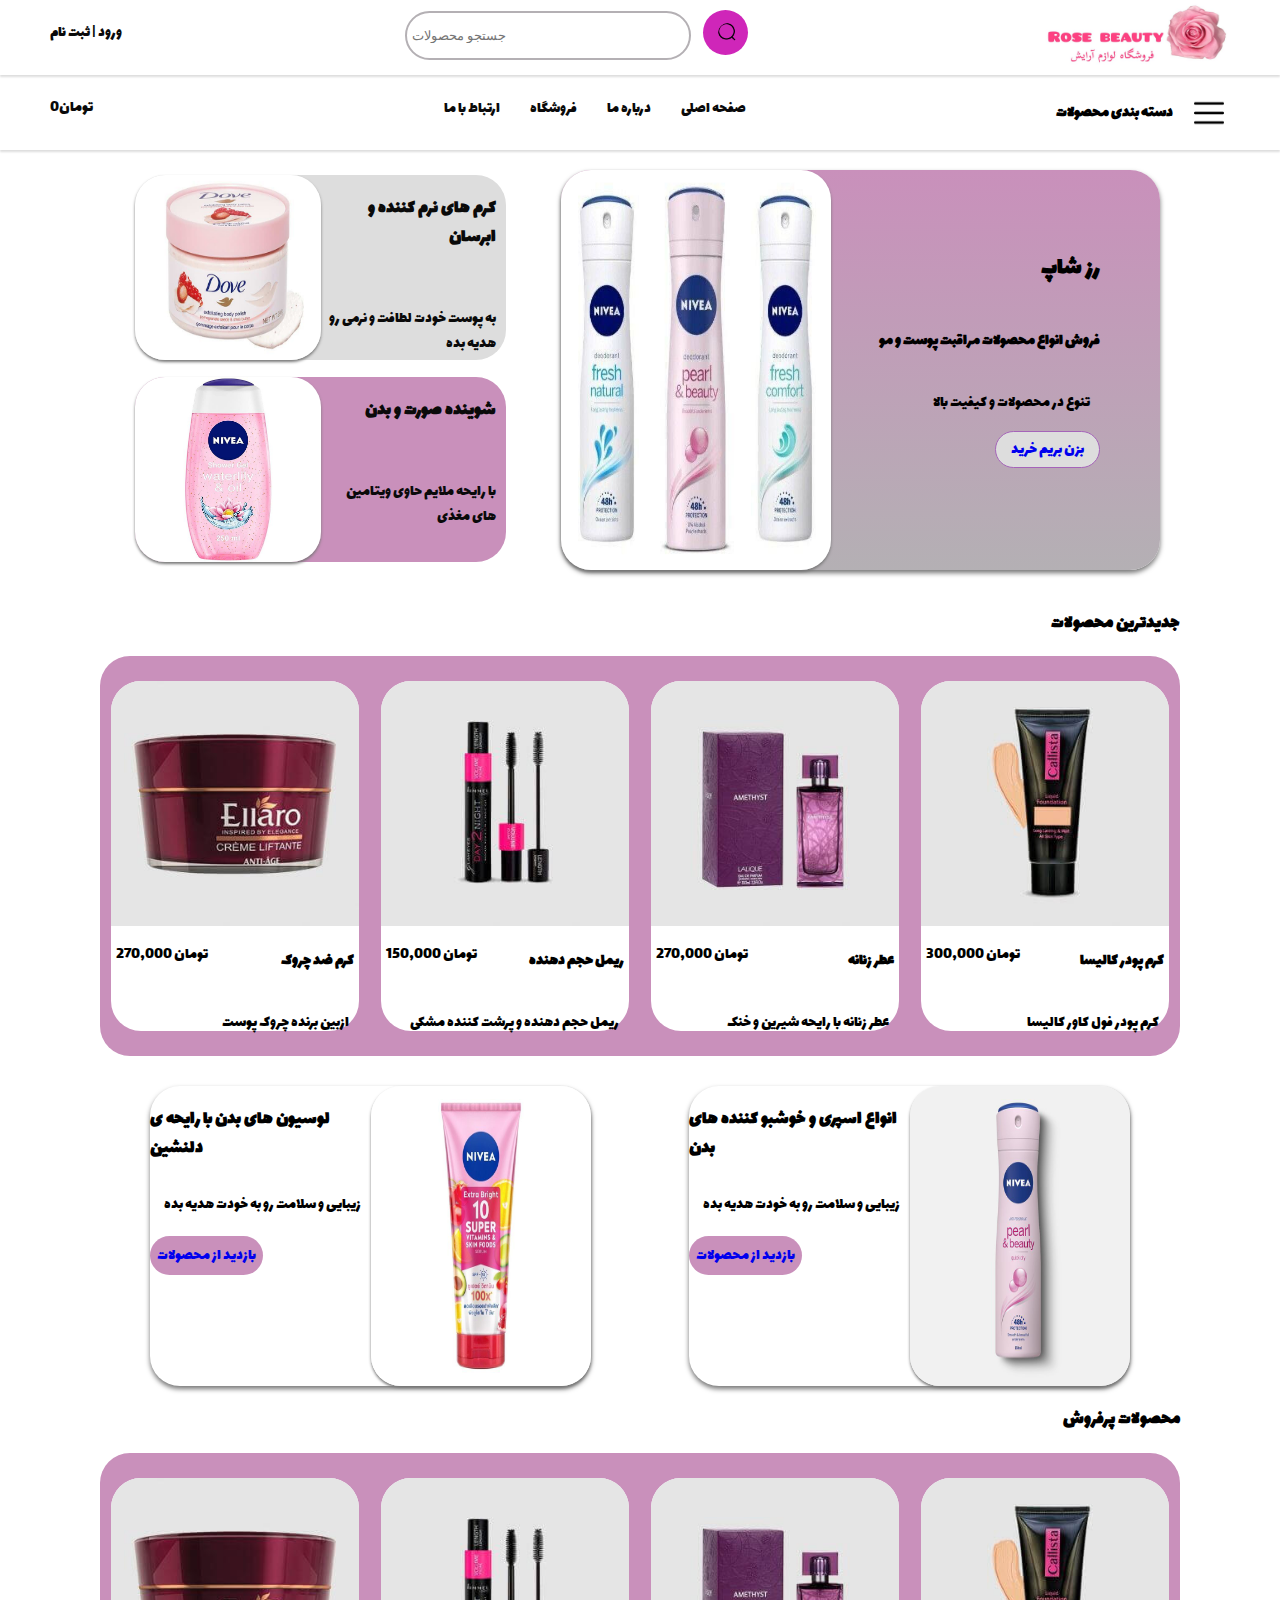
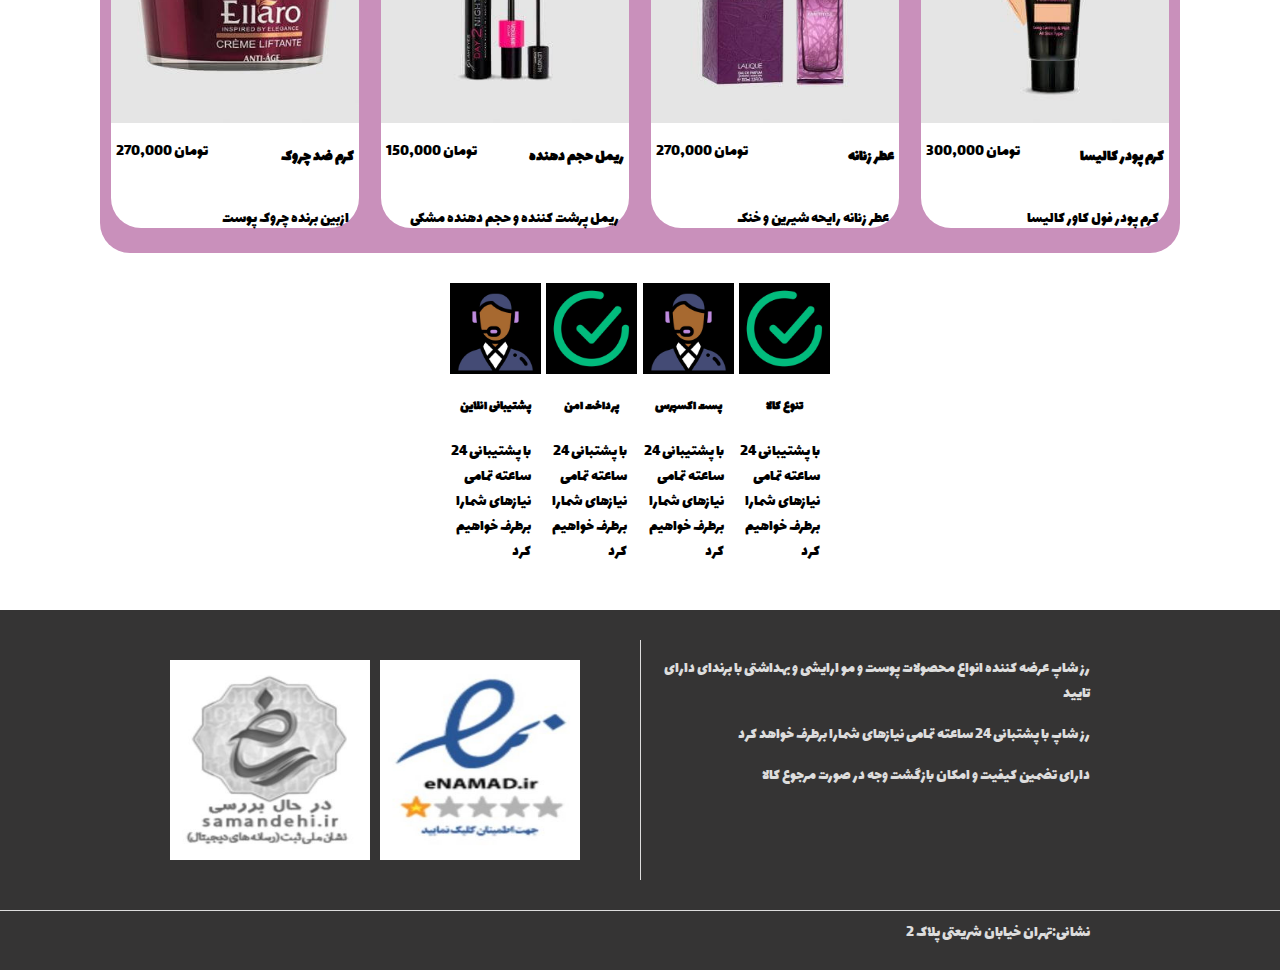
<file: index.html>
<html>
<head>

<link rel="stylesheet" href="style.css">
</head>
<body>
 <div class="main">
     <div class="main_header">
            <div class="header_up">
            <div class="header_logo">
                <img src="./images/rose_icon.jpeg" alt="فروشگاه رز بیوتی">
        
            </div>
            <div>
            <input type="text" placeholder="جستجو محصولات">
             <button><img src="./images/search-interface-symbol.png" alt=""></button>
            </div>
            
            <a href="#">ورود | ثبت نام</a>
            </div>
            <div class="header_down">
                <div class="menu_product" >
                  <button id="menu_btn"> <img src="./images/menu.png" alt="" > </button>
                    <h4>دسته بندی محصولات</h4>
                </div>
                <ul class="sec_list">
                    <li><a href="http://127.0.0.1:5500/index.html">صفحه اصلی</a></li>
                    <li><a href="http://127.0.0.1:5500/aboutUs.html">درباره ما</a></li>
                    <li><a href="http://127.0.0.1:5500/single.html">فروشگاه</a></li>
                    <li><a href="http://127.0.0.1:5500/contactUs.html">ارتباط با ما</a></li>


                </ul>
               <div class="sabad_kharid"> <a href="#">0تومان</a> </div>

            </div>
            <div class="main_header2">
                <div class="menu_product" >
                  <button id="menu_btn2"> <img src="./images/menu.png" alt="" > </button>
                    <h4>فهرست</h4>
                </div>
                 <div class="header_logo">
                <img src="./images/rose_icon.jpeg" alt="فروشگاه رز بیوتی">
        
            </div>
            


            </div>
            
        
     </div>
     <div class="ham_menu1" id="ham_menu">
        <button id="back_menu"><img src="./images/back_ham.png" alt=""></button>
       <div class="list_ham">
         <ul>
            <li><a href="#">ارایشی</a></li>
            <li><a href="#">بهداشتی</a></li>
            <li><a href="#">مو</a></li>
        </ul>
       </div>

     </div>
     <div class="main_page">
        <div class="main_page_right">
            <div class="page_left">
            <img src="./images/page_right.jpg" alt="محصولات پوست و مو">
            </div>
            <div class="page_right">
            <h2>رز شاپ </h2>
            <h4>فروش انواع محصولات مراقبت پوست و مو</h4>
            <p>تنوع در محصولات و کیفیت بالا</p>
            <div class="a_p">
            <a href="http://127.0.0.1:5500/single.html">بزن بریم خرید</a>
            </div>
            </div>
            
            


        </div>
        <div class="main_page_left">
            <a href="http://127.0.0.1:5500/single.html">
            <div class="page_up">
                <div class="p_l">
                <img src="./images/page_left_up.jpg" alt="عطر و ادکلن">
                </div>
                <div class="p_r">
                <h3>کرم های نرم کننده و ابرسان</h3>
                <p>به پوست خودت لطافت و نرمی رو هدیه بده</p>
                </div>
            

            </div>
            </a>

            <a href="http://127.0.0.1:5500/single.html">
            <div class="page_down">
                <div class="p_l">
                <img src="./images/page_left_down.jpg" alt="کرم پودر و ضدافتاب">
                </div>
                <div class="p_r">
                <h3>شوینده صورت و بدن</h3>
                <p>با رایحه ملایم حاوی ویتامین های مغذی</p>
                </div>
            
            </div>
            </a>
        
            
        </div>
     </div>
     <div class="post">
        <h3>جدیدترین محصولات</h3>
     <div class="new_post">
        <div class="post_card">
            <div class="post_up">
                <img src="./images/kerem_zedchorok.jpg" alt="کرم ضد چروک">

            </div>
            <div class="post_down">
                <div class="post_title">
                <h4>کرم ضد چروک</h4>
                <p>270,000 تومان</p>
                </div>
                <p>ازبین برنده چروک پوست</p>

            </div>

        </div>
        <div class="post_card">
            <div class="post_up">
                <img src="./images/rimel.jpg" alt="ریمل حجم دهنده">

            </div>
            <div class="post_down">
                <div class="post_title">
                <h4>ریمل حجم دهنده</h4>
                <p>150,000 تومان</p>
                </div>
                <p>ریمل حجم دهنده و پرشت کننده مشکی</p>

            </div>

        </div>
        <div class="post_card">
            <div class="post_up">
                <img src="./images/atr.jpg" alt="عطر زنانه">

            </div>
            <div class="post_down">
                <div class="post_title">
                <h4>عطر زنانه</h4>
                <p>270,000 تومان</p>
                </div>
                <p>عطر زنانه با رایحه شیرین و خنک</p>

            </div>

        </div>
        <div class="post_card">
            <div class="post_up">
                <img src="./images/kalisa.jpg" alt="کرم پودر کالیسا">

            </div>
            <div class="post_down">
                <div class="post_title">
                <h4>کرم پودر کالیسا</h4>
                <p>300,000 تومان</p>
                </div>
                <p>کرم پودر فول کاور کالیسا</p>

            </div>

        </div>
     </div>
     </div>
     <div class="page_link">
        <div class="page_link_right">
            <img src="./images/page_link_right.jpg" alt="اسپری بدن و خوشبو کننده بدن">
            <div class="p_link">
            <h3>انواع اسپری و خوشبو کننده های بدن</h3>
            <p>زیبایی و سلامت رو به خودت هدیه بده</p>
            <a href="#">بازدید از محصولات</a>
            </div>


        </div>
        <div class="page_link_left">
            <img src="./images/page_link_left.jpg" alt="لوسیون بدن ">
            <div class="p_link">
            <h3>لوسیون های بدن با رایحه ی دلنشین</h3>
            <p>زیبایی و سلامت رو به خودت هدیه بده</p>
            <a href="#">بازدید از محصولات</a>
            </div>


        </div>


     </div>
     <div class="post">
        <h3>محصولات پرفروش</h3>
     <div class="new_post">
        <div class="post_card">
            <div class="post_up">
                <img src="./images/kerem_zedchorok.jpg" alt="کرم ضد چروک">

            </div>
            <div class="post_down">
                <div class="post_title">
                <h4>کرم ضد چروک</h4>
                <p>270,000 تومان</p>
                </div>
                <p>ازبین برنده چروک پوست</p>

            </div>

        </div>
        <div class="post_card">
            <div class="post_up">
                <img src="./images/rimel.jpg" alt="ریمل حجم دهنده">

            </div>
            <div class="post_down">
                <div class="post_title">
                <h4>ریمل حجم دهنده</h4>
                <p>150,000 تومان</p>
                </div>
                <p>ریمل پرشت کننده و حجم دهنده مشکی</p>

            </div>

        </div>
        <div class="post_card">
            <div class="post_up">
                <img src="./images/atr.jpg" alt="عطر زنانه">

            </div>
            <div class="post_down">
                <div class="post_title">
                <h4>عطر زنانه</h4>
                <p>270,000 تومان</p>
                </div>
                <p>عطر زنانه رایحه شیرین و خنک</p>

            </div>

        </div>
        <div class="post_card">
            <div class="post_up">
                <img src="./images/kalisa.jpg" alt="کرم پودر کالیسا">

            </div>
            <div class="post_down">
                <div class="post_title">
                <h4>کرم پودر کالیسا</h4>
                <p>300,000 تومان</p>
                </div>
                <p>کرم پودر فول کاور کالیسا</p>

            </div>

        </div>
     </div>
     </div>
     <div class="support_services">
     <div class="support_card">
        <img src="./images/supp_1.jpg" alt="">
        <h5>پشتیبانی انلاین</h5>
        <p>با پشتیبانی 24 ساعته تمامی نیازهای شمارا برطرف خواهیم کرد</p>
     
     </div>
     <div class="support_card">
        <img src="./images/supp_2.jpg" alt="">
        <h5>پرداخت امن</h5>
        <p>با پشتبانی 24 ساعته تمامی نیازهای شمارا برطرف خواهیم کرد</p>
     
     </div>
     <div class="support_card">
        <img src="./images/supp_1.jpg" alt="">
        <h5>پست اکسپرس</h5>
        <p>با پشتیبانی 24 ساعته تمامی نیازهای شمارا برطرف خواهیم کرد</p>

     
     </div>
     <div class="support_card">
        <img src="./images/supp_2.jpg" alt="">
        <h5>تنوع کالا</h5>
        <p>با پشتیبانی 24 ساعته تمامی نیازهای شمارا برطرف خواهیم کرد</p>
     
     </div>
     </div>
     <footer>
     <div class="footer">
        <div class="footer_left">
            <img src="./images/namad_1.jpg" alt="">
            <img src="./images/namad_2.jpg" alt="">

        </div>
        <div class="footer_right">
            <p>رز شاپ  عرضه کننده انواع محصولات پوست و مو ارایشی و بهداشتی با برندای دارای تایید </p>
            <p>رز شاپ با پشتبانی 24 ساعته تمامی نیازهای شمارا برطرف خواهد کرد </p>
            <p>دارای تضمین کیفیت و امکان بازگشت وجه در صورت مرجوع کالا </p>
            <br><br><br><br>
            <p>نشانی:تهران خیابان شریعتی پلاک 2</p>

            
        </div>
     </div>
     <div class="footer_down">

     </div>
     </footer>
     <div class="ham_menu2" id="ham_menu2">
        <button id="back_menu2"><img src="./images/back_ham.png" alt=""></button>
        <ul>
            <li><a href="#">صفحه اصلی</a></li>
            <li><a href="#"> درباره ما</a></li>
            <li><a href="#">ارتباط با ما</a></li>
            <li><a href="#">فروشگاه</a></li>
        </ul>
        <h4>دسته بندی محصولات</h4>
        <ul>
            <li><a href="#">ارایشی</a></li>
            <li><a href="#">بهداشتی</a></li>
            <li><a href="#">مو</a></li>
        </ul>
        <input type="text" placeholder="جستجو محصول">
     </div>



 </div>  





 <script>

let menuBtn= document.getElementById("menu_btn")
let hamMenu= document.getElementById("ham_menu")
let backMenu=document.getElementById("back_menu")
let hamMenu2= document.getElementById("ham_menu2")
let backMenu2=document.getElementById("back_menu2")
let menuBtn2=document.getElementById("menu_btn2")

menuBtn.addEventListener("click" ,function(){

    hamMenu.style.right="0"

})

menuBtn2.addEventListener("click",function(){
    hamMenu2.style.right="0"
})



backMenu.addEventListener("click",function(){
    hamMenu.style.right="-250px"
    
})


backMenu2.addEventListener("click",function(){
    hamMenu2.style.right="-250px"
})





 </script>

 </body>

</html>
</file>
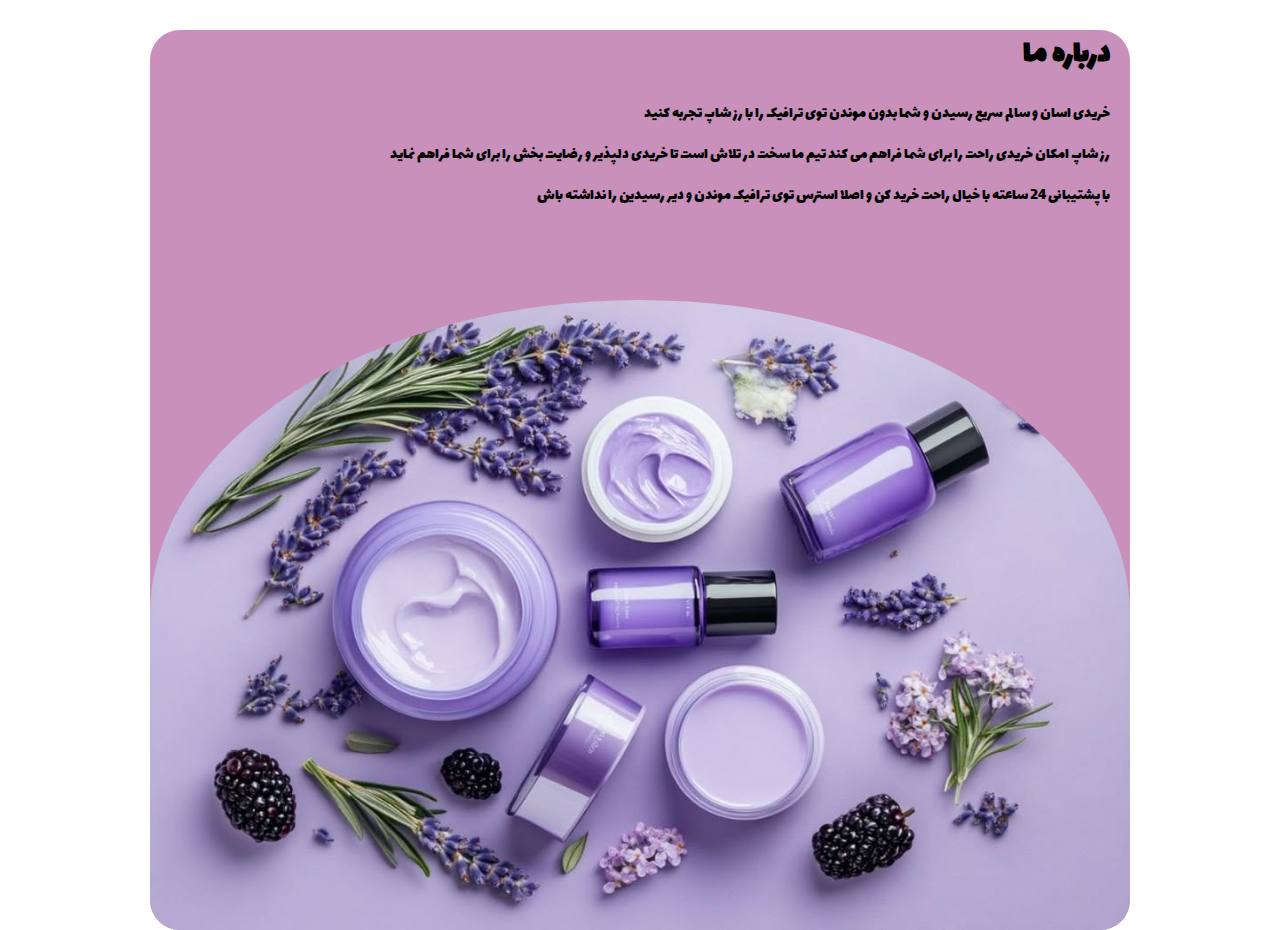
<file: aboutUs.html>
<html>
    <head>

<link rel="stylesheet" href="style.css">
    </head>
    <body>
        <div class="main_about">
            <div class="about_us">
            <div class="about_up">
                <h1>درباره ما</h1>
                <p>خریدی اسان و سالم سریع رسیدن و شما بدون موندن توی ترافیک را با رز شاپ تجربه کنید </p>
                <p>رز شاپ امکان  خریدی راحت را برای شما فراهم می کند تیم ما سخت در تلاش است تا خریدی دلپذیر و رضایت بخش را برای شما فراهم نماید </p>
                <p>با پشتیبانی 24 ساعته با خیال راحت خرید کن و اصلا استرس  توی ترافیک موندن و دیر رسیدین را نداشته باش</p>
                </div>
                <div class="about_down">
                    <img src="./images/aboutus.jpg" alt="">
                </div>
            </div>
        </div>
        














    </body>






</html>
</file>
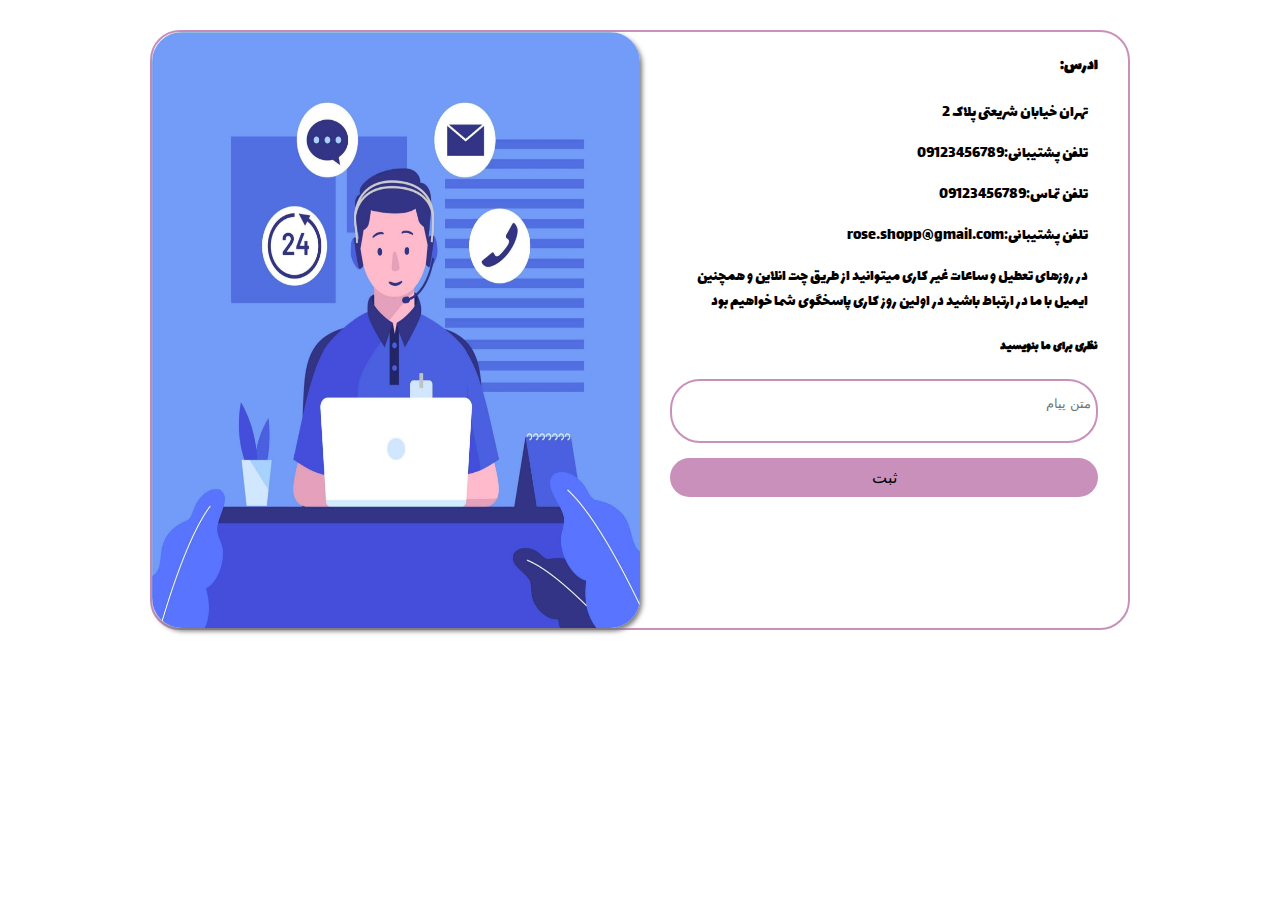
<file: contactUs.html>
<html>
<head>

<link rel="stylesheet" href="style.css">
</head>
<body>
    <div class="main_contact">
        <div class="contact_us">
            <div class="contact_right">
                <h4>:ادرس</h4>
                <p>تهران خیابان شریعتی پلاک 2</p>
                <p>09123456789:تلفن پشتیبانی</p>
                <p>09123456789:تلفن  تماس</p>
                <p>rose.shopp@gmail.com:تلفن پشتیبانی</p>
                <p>در روزهای تعطیل و ساعات غیر کاری میتوانید از طریق چت انلاین و همچنین ایمیل با ما در ارتباط باشید در اولین روز کاری پاسخگوی شما خواهیم بود </p>
                <h5>نظری برای ما بنویسید</h5>
                <div class="contact_in">
                <input type="text" placeholder="متن پیام">
                <button>ثبت</button>
                </div>


            </div>
            <div class="contact_left">
                <img src="./images/contact.jpg" alt="">


            </div>

        </div>




    </div>
    



</body>

</html>
</file>
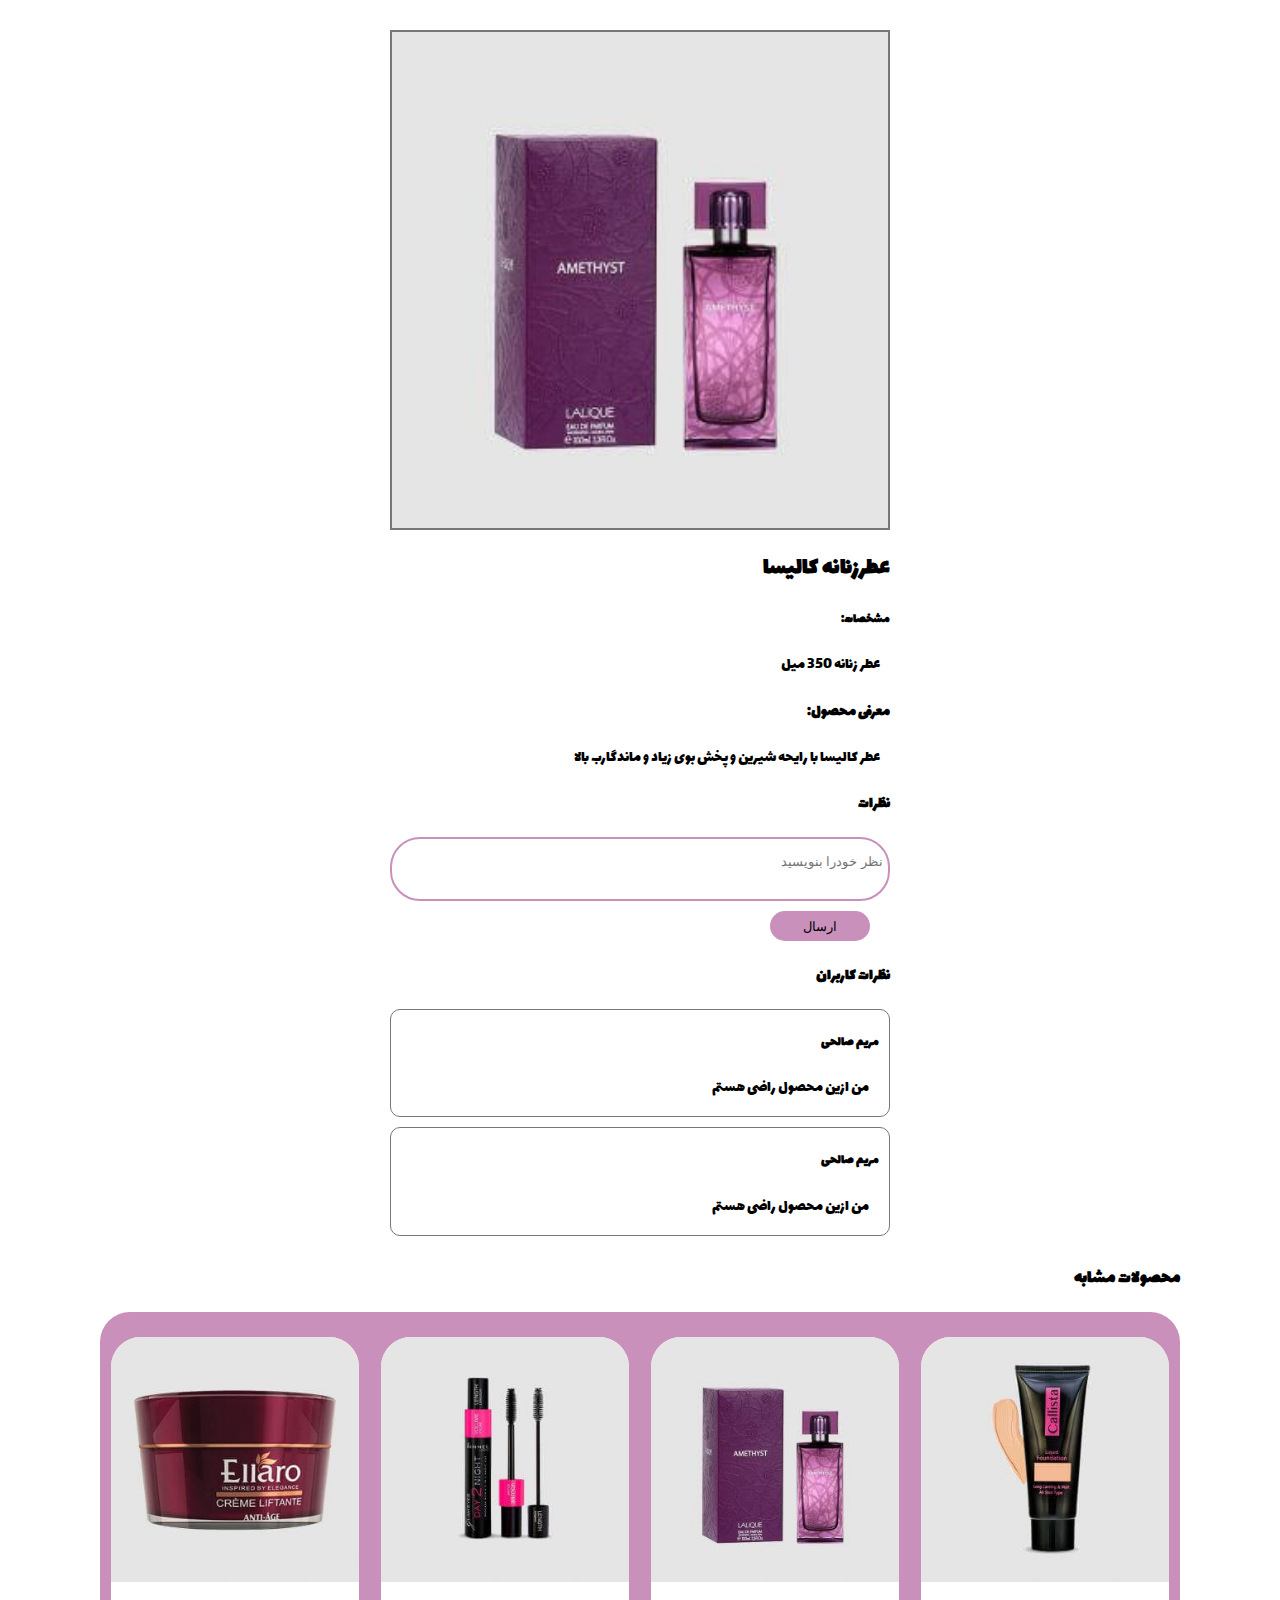
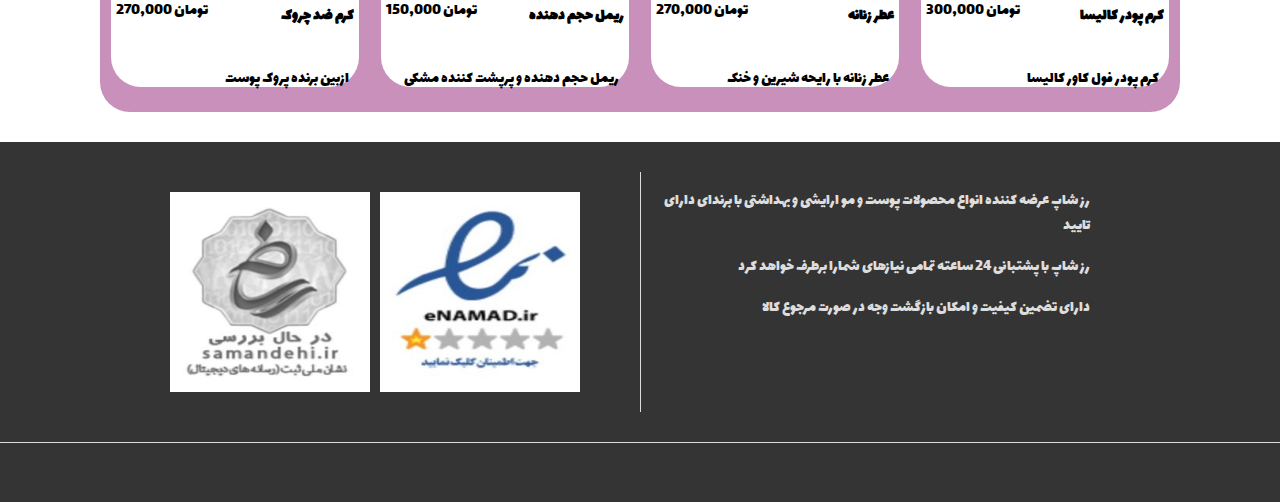
<file: single.html>
<html>
    <head>

     <link rel="stylesheet" href="style.css">
    </head>
    <body>
        <div class="main_single">
            <div class="single_post">
                <div class="image_post">
                    <div class="single_image">
                    <img src="./images/atr.jpg" alt="عطر زنانه">
                    </div>
                    

                </div>
                <div class="cap_post">
                    <div class="cap">
                <h2>عطرزنانه کالیسا</h2>
                <h5>:مشخصات</h5>
                <p>عطر زنانه 350 میل</p>
                <h4>:معرفی محصول</h4>
                <p>عطر کالیسا با رایحه شیرین و پخش بوی  زیاد و ماندگارب بالا</p>
                <h4>نظرات</h4>
                    </div>
                    

                <div class="cap" >
                 <div class="comment">
                    <input type="text" placeholder="نظر خودرا بنویسید">
                    <button>ارسال</button>
                    <h4>نظرات کاربران</h4>
                    <div class="comm_another">
                        <span><h5>مریم صالحی</h5></span>
                        <p>من ازین محصول راضی هستم</p>
                    </div>
                    <div class="comm_another">
                        <span><h5>مریم صالحی</h5></span>
                        <p>من ازین محصول راضی هستم</p>
                    </div>
                    
                </div>
                </div>
                
            </div>
            <div class="post">
                <h3>محصولات مشابه</h3>
     <div class="new_post">
        <div class="post_card">
            <div class="post_up">
                <img src="./images/kerem_zedchorok.jpg" alt="کرم ضد چروک">

            </div>
            <div class="post_down">
                <div class="post_title">
                <h4>کرم ضد چروک</h4>
                <p>270,000 تومان</p>
                </div>
                <p>ازبین برنده پروک پوست</p>

            </div>

        </div>
        <div class="post_card">
            <div class="post_up">
                <img src="./images/rimel.jpg" alt="ریمل حجم دهنده">

            </div>
            <div class="post_down">
                <div class="post_title">
                <h4>ریمل حجم دهنده</h4>
                <p>150,000 تومان</p>
                </div>
                <p>ریمل حجم دهنده و پرپشت کننده مشکی</p>

            </div>

        </div>
        <div class="post_card">
            <div class="post_up">
                <img src="./images/atr.jpg" alt="عطر زنانه">

            </div>
            <div class="post_down">
                <div class="post_title">
                <h4>عطر زنانه</h4>
                <p>270,000 تومان</p>
                </div>
                <p>عطر زنانه با رایحه شیرین و خنک</p>

            </div>

        </div>
        <div class="post_card">
            <div class="post_up">
                <img src="./images/kalisa.jpg" alt="کرم پودر کالیسا">

            </div>
            <div class="post_down">
                <div class="post_title">
                <h4>کرم پودر کالیسا</h4>
                <p>300,000 تومان</p>
                </div>
                <p>کرم پودر فول کاور کالیسا</p>

            </div>

        </div>
     </div>
     </div>
     <div class="footer">
        <div class="footer_left">
            <img src="./images/namad_1.jpg" alt="">
            <img src="./images/namad_2.jpg" alt="">

        </div>
        <div class="footer_right">
            <p>رز شاپ  عرضه کننده انواع محصولات پوست و مو ارایشی و بهداشتی با برندای دارای تایید </p>
            <p>رز شاپ با پشتبانی 24 ساعته تمامی نیازهای شمارا برطرف خواهد کرد </p>
            <p>دارای تضمین کیفیت و امکان بازگشت وجه در صورت مرجوع کالا </p>
            <br><br><br><br>
            <p>نشانی:تهران خیابان شریعتی پلاک 2</p>

            
        </div>
     </div>
     <div class="footer_down">

     </div>
                
        



        </div>
        










    </body>

</html>
</file>
<file: style.css>
@font-face {
    font-family: fonti;
    src: url(./fonts/Lalezar-Regular.ttf);
}


body{
margin: 0;
padding: 0;
font-family: fonti;

}

*{
box-sizing: border-box !important;




}


.container{
width: 100%;
padding: 0px 50px;

}

.main_header{
width: 100%;
height: 150px;
display: flex;
flex-direction: column;



}



.header_up{
width: 100%;
height: 50%;
display: flex;
flex-direction: row-reverse;
justify-content: space-between;
box-shadow: 0px 2px 2px #ddd;


}

.header_up button img {
    width: 20px;
    height: 20px;
    border-radius: 50%;
    margin-left: 5px;
    
    
}

.header_down{
width: 100%;
height: 50%;
box-shadow: 0px 2px 2px #ddd;


}

.main_header2{
    width: 100%;
    height: 60px;
    box-shadow: 0px2px 2px #ddd;
    display: flex;
    flex-direction: row-reverse;
    justify-content: space-between;
    display: none;
}




.header_logo img{
width:200px;
margin-right: 50px;
height: 75px;
}

.header_up input{
border: 2px solid #b4b0b4;
border-radius: 30px;
padding: 15px 100px 15px 5px;
}


.header_up button{
width: 45px;
height:45px ;
background-color: rgb(207, 38, 185);
border: none;
border-radius:50% ;
cursor: pointer;
margin-top: 10px;
margin-left: 10px;
vertical-align: -3px;

}

.header_up a{
text-decoration: none;
color: #0a0a0a;
margin-top: 20px;
margin-left: 50px;

}

.header_down{
display: flex;
flex-direction: row-reverse;
justify-content: space-between;

}

.menu_product{
display: flex;
flex-direction: row-reverse;
margin-top: 20px;


}

.menu_product img{
width: 30px;
height: 30px;
margin-right: 50px;


}

.menu_product h4{
margin-right: 15px;
margin-top: 5px;

}

.ham_menu1{
width: 250px;
height: 100%;
position: fixed;
right: -250px;
top: 0;
transition: 1s;
background-color: rgb(224, 186, 229);
z-index: 999;
}

#menu_btn{
    background-color: #fff;
    border: none;
    cursor: pointer;
    padding-bottom: 20px;

}

#menu_btn2{
    background-color: #fff;
    border: none;
    cursor: pointer;
    padding-bottom: 20px;
}

#back_menu{
padding: 10px 15px;
border: none;
background-color: transparent;
cursor: pointer;

}

#back_menu img{
width: 40px;


}

#back_menu2{
padding: 10px 15px;
border: none;
background-color: transparent;
cursor: pointer;

}

#back_menu2 img{
    width: 40px;
}

.list_ham{
display: flex;
flex-direction: row-reverse;
margin-right: 20px;

}

.list_ham ul li{
list-style: none;
padding: 15px;
border-bottom: 1px solid #fff;
padding-left: 100px;
}

.list_ham li a{
text-decoration: none;
font-size: 20px;
color: #0a0a0a;

}

.ham_menu2{ 
 width: 250px;
height: 100%;
position: fixed;
right: -250px;
top: 0;
transition: 1s;
background-color: rgb(224, 186, 229);
z-index: 999;
display: none;
}



.ham_menu2 ul li{
    list-style: none;
    padding: 10px 0px ;
    display: block;
    text-align: right;
    margin-right: 20px;
}

.ham_menu2 ul li a{
    text-decoration: none;
    color: #0a0a0a;

}

.ham_menu2 h4{
    text-align: right;
    margin-right: 20px;
}

.ham_menu2 input{
    padding: 5px 7px ;
    border: none;
    border-radius: 30px;
    margin-left: 60px;
    text-align: right;
}

.sec_list{
    list-style: none;
    display: flex;
    flex-direction: row-reverse;
    
}

.sec_list li{
padding: 0px 15px;
margin-top: 5px;
}

.sec_list li a{
    text-decoration: none;
    color: #0a0a0a;
}

.sabad_kharid{
margin-left: 50px;
margin-top: 20px;

}

.sabad_kharid a{
text-decoration: none;
color: #0a0a0a;

}

.main_page{
    width: 100%;
    height: auto;
    display: flex;
    flex-direction: row-reverse;
    padding: 0px 100px;
    
}

.main_page_right{
width: 60%;
height: 400px;
margin: 20px;
border-radius: 30px;
box-shadow: 0px 3px 5px #777;
background-image: linear-gradient(#c990bb,#b4b0b4);
display: flex;
flex-direction: row;
}

.page_right{
    width: 50%;
    height:100%;
    display: flex;
    flex-direction: column;
    align-content: space-between;
    margin-right: 60px;
    margin-top: 60px;
    

}

.page_right h2,h4{
    text-align: right;

}

.page_left{
    width: 50%;
    height: 100%;
}

.a_p{
    display: flex;
    flex-direction: row-reverse;
}

.a_p a{
    padding: 5px 15px;
    text-decoration: none;
    background-color: #ddd;
    border-radius: 30px;
    border: 1px solid #a564b9;
}


.page_left img{
    width: 100%;
    height: 100%;
    border-radius: 30px;
    box-shadow: 0px 2px 3px #777;
}




.main_page_left{
    width: 40%;
    height: 400px;
    margin: 20px;
    padding: 15px;
    
}

.main_page_left a{
    text-decoration: none;
    color: #0a0a0a;
}

.page_up{
    width: 100%;
    height: 50%;
    background-color: #ddd;
    border-radius: 30px;
    margin-bottom: 17px;
    margin-top: -10px;
    display: flex;
}

.p_l{
    width: 50%;
    height: 100%;
}

.p_r{
    width: 50%;
    height: 100%;
    display: flex;
    flex-direction: column;
    justify-content: right;
}

.p_r p{
    margin-right: 10px;
}

.p_l img{
    width: 100%;
    height: 100%;
    border-radius: 30px;
    box-shadow: 0px 2px 3px #777;
}

.p_r a{
    width: 60px;
    text-decoration: none;
    padding: 15px 40px;
    background-color: #a564b9;
    color: #fff;
    border-radius: 30px;
    border: 1px solid #b4b0b4;

    
}

.page_down{
    width: 100%;
    height: 50%;
    background-color: #c990bb;
    border-radius: 30px;
    margin-top: 17px;
    display: flex;
}

.p_l img{
    width: 100%;
    height: 100%;
    border-radius: 30px;
    box-shadow: 0px 2px 3px #777;
}

.p_r h3{
    text-align: right;
    margin-right: 10px;
    padding-bottom: 20px;

}

.post{
    padding: 0px 100px;
}

.post h3{
    text-align: right;
}

.new_post{
    width: 100%;
    height: 400px;
    background-color: #c990bb;
    border-radius: 30px;
    display: flex;
    justify-content: space-around;
}

.post_card{
    width: 23%;
    height: 350px;
    background-color:#fff;
    margin-top: 25px;
    border-radius: 30px;
    display: flex;
    flex-direction: column;
    
}

.post_up{
    width: 100%;
    height: 70%;
    
}

.post_up img{
    width: 100%;
    height: 100%;
    border-radius: 30px 30px 0px 0px;
}

.post_down {
    display: flex;
    flex-direction: column;
    
}



.post_title{
    display: flex;
    flex-direction: row-reverse;
    justify-content: space-between;
    margin: 0px 5px;
}

.post_down p{
    margin-right: 10px;
}

.p_post{
    margin-top: -15px;
}

.page_link{
    width: 100%;
    padding: 0px 150px;
    display: flex;
    flex-direction: row-reverse;
    justify-content: space-between;
    margin-top: 30px;


}



.page_link_right{
    width: 45%;
    height: 300px;
    background-color: #fff;
    box-shadow: 0px 3px 5px #777;
    border-radius: 30px;
    display: flex;
    flex-direction: row-reverse;
}

.page_link img{
    width: 50%;
    height: 100%;
    border-radius: 30px;
    box-shadow: 0px 2px 3px #777;

}

.page_link_left{
    width: 45%;
    height: 300px;
    background-color:#fff;
    box-shadow: 0px 3px 5px #777;
    border-radius: 30px;
    display: flex;
    flex-direction: row-reverse;

}

.p_link a{
    text-decoration: none;
    padding: 7px;
    background-color: #c990bb;
    border-radius: 30px;

}

.p_link p{
    padding: 10px 0px;
}

.p_link h3,p{
    margin-right: 10px;
}

.support_services{
    width: 100%;
    padding: 0px 450px;
    margin-top: 30px;
    display: flex;
    justify-content: space-between;
}

.support_card{
    width: 24%;
    height: 100%;
    

}

.support_card img{
    width: 100%;
    height: 80%;
}

.support_card h5{
    text-align: center;
}

.support_card p{
    text-align: right;
}

.footer{
    width: 100%;
    height: 300px;
    background-color: #353434;
    padding: 0px 150px;
    display: flex;
    flex-direction: row;
    margin-top: 30px;
}

.footer_right{
    width: 50%;
    border-left: 1px solid #ddd;
    margin: 30px;
}

.footer_right p{
    color: #ddd;
    text-align: right;
}

.footer_left{
    width: 50%;
    height: 100%;
    display: flex;
    flex-direction: row;
    justify-content: center;
    align-items: center;

}

.footer_left img{
    width: 200px;
    height: 200px;
    margin-right: 10px;
}

.footer_down{
    width: 100%;
    height: 60px;
    background-color:#353434;
    border-top: 1px solid #ddd;
    padding: 0px 150px;
}

.single_post{
    width: 100%;
    display: flex;
    flex-direction: column;
}

.image_post{
    width: 100%;
    height: 500px;
    margin-top: 30px;
    display: flex;
    justify-content: center;
    align-items: center;
    
    
}

.single_image{
    width: 500px;
    height: 500px;
    border: 2px solid #777;
    display: flex;
    justify-content: center;
    align-content: center;
}


.cap_post{
    width: 100%;
    padding: 0px 50px;
    display: flex;
    flex-direction: column;
    justify-content: center;



}

.cap_post h2,h5,p{
    text-align: right;
}

.cap{
    width: 500px;
    margin: auto;
}

.comment{
    width: 100%;
    display: flex;
    flex-direction: column;

}

.comment input{
    padding: 15px 5px;
    padding-bottom: 30px;
    border-radius: 30px;
    border: 2px solid #c990bb;
    text-align: right;

}




.comment button{
    width: 100px;
    height: 30px;
    border-radius: 30px;
    margin-top: 10px;
    background-color: #c990bb;
    border: none;
    margin-left: 380px;
    cursor: pointer;
    
}

.comm_another{
    border: 1px solid #777;
    border-radius: 10px;
    padding: 0px 10px;
    margin-bottom: 10px;
}

.main_contact{
    width: 100%;
    padding: 0px 150px;
}

.contact_us{
    width: 100%;
    height: 600px;
    border: 2px solid #c990bb;
    margin-top: 30px;
    border-radius: 30px;
    display: flex;
    flex-direction: row-reverse;
}

.contact_right{
    width: 50%;
    padding: 0px 30px;
}

.contact_in{
    display: flex;
    flex-direction: column;
    
}

.contact_right input{
    border: 2px solid #c990bb;
    padding: 15px 5px;
    text-align: right;
    border-radius: 30px;
    display: block;
    padding-left: 30px;
    padding-bottom: 30px;
}

.contact_right button{
    border:none ;
    padding: 10px 30px;
    background-color: #c990bb;
    border-radius: 30px;
    font-size: 16px;
    margin-top: 15px;
    
}

.contact_left{
    width: 50%;
    height: 100%;
}

.contact_left img{
    width: 100%;
    height: 100%;
    border-radius: 30px;
    box-shadow: 2px 3px 5px #777;
}

.main_about{
    width: 100%;
    padding: 0px 150px;
}

.about_us{
    width: 100%;
    border-radius: 30px;
    margin-top: 30px;
    background-color: #c990bb;
    
}

.about_up{
    width: 100%;
    height: 30%;
}



.about_up h1{
    text-align: right;
    margin-right: 20px;
    margin-top: 5px;
}

.about_up p{
    margin-right: 20px;
    
}


.about_down{
    width: 100%;
    height: 70%;

}

.about_down img{
    width: 100%;
    height: 100%;
    border-radius: 50% 50% 30px 30px;
}
































@media  screen and (max-width:1000px) {

    .ham_menu2{
        display: block;
    }

    .ham_menu1{
        display: none;
    }
    
    .header_up{
        display: none;
    }

    .header_down{
        display: none;
    }

    .main_header2{
        display: flex;
    }

    .main_page_right , .main_page_left{
        height: 200px;
        
    }

    .page_right{
        margin-top: 0;
    }

    .page_right p{
        display: none;
    }

    .page_down p,.page_up p{
        display: none;

    }

    .page_link_left,.page_link_right{
        height: 150px;
    }

    .page_link_right p,.page_link_left p{
        display: none;
    }

    .new_post{
        height: 300px;
    }

    .post_card{
        height: 250px;
    }

    .p_post p{
        display: none;
    }

    .support_services{
        padding: 0px 200px;
    }
    
    .contact_left{
        display: none;
    }

    .contact_right{
        width: 100%;
        display: block;
        margin: auto;
    }

    .about_down img{
        display: none;
    }

    .about_us{
        background-color: #fff;
        border: 2px solid #a564b9;
        height: 400px;
    }



    

    
}
</file>
